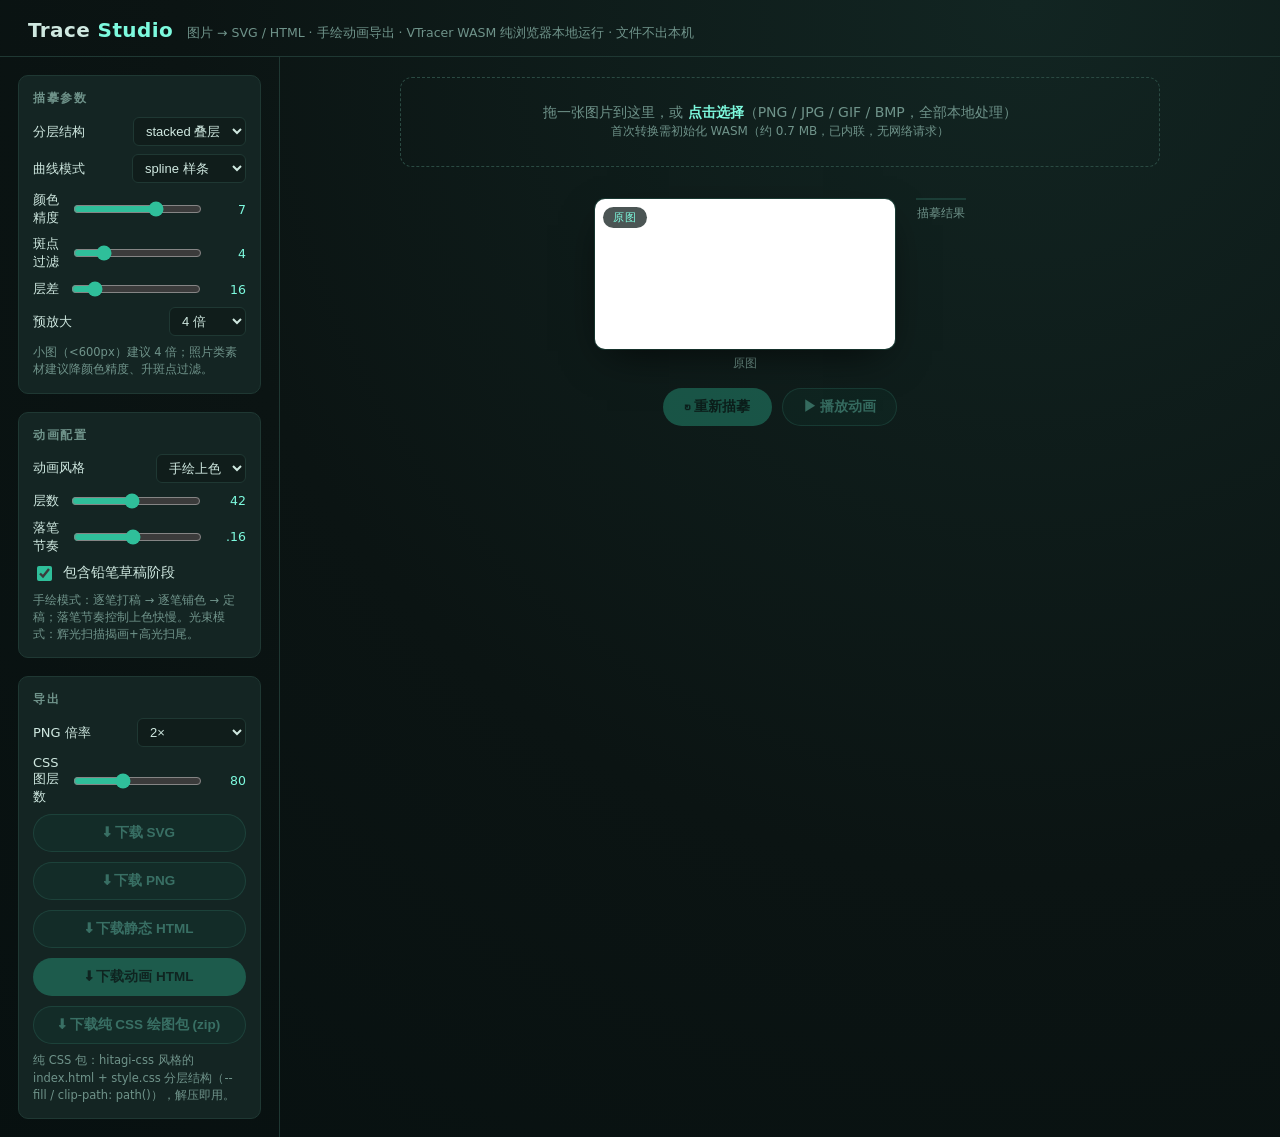
<file: index.html>
<!doctype html>
<html lang="zh-CN">
<head>
<meta charset="utf-8">
<meta name="viewport" content="width=device-width, initial-scale=1">
<title>Trace Studio — 图片转 SVG / 动画 HTML</title>
<link rel="stylesheet" href="css/main.css">
</head>
<body>
<header>
  <h1>Trace <b>Studio</b></h1>
  <span>图片 → SVG / HTML · 手绘动画导出 · VTracer WASM 纯浏览器本地运行 · 文件不出本机</span>
</header>
<div class="layout">
  <aside>
    <div class="sec">
      <h2>描摹参数</h2>
      <div class="row"><label>分层结构</label>
        <select id="hier"><option value="stacked">stacked 叠层</option><option value="cutout">cutout 挖剪</option></select></div>
      <div class="row"><label>曲线模式</label>
        <select id="mode"><option value="spline">spline 样条</option><option value="polygon">polygon 折线</option><option value="none">none 像素</option></select></div>
      <div class="row"><label>颜色精度</label><input type="range" id="cp" min="1" max="10" value="7"><span class="val" id="cpv">7</span></div>
      <div class="row"><label>斑点过滤</label><input type="range" id="fs" min="0" max="20" value="4"><span class="val" id="fsv">4</span></div>
      <div class="row"><label>层差</label><input type="range" id="ld" min="2" value="16"><span class="val" id="ldv">16</span></div>
      <div class="row"><label>预放大</label>
        <select id="upscale"><option value="1">不放大</option><option value="2">2 倍</option><option value="4" selected>4 倍</option></select></div>
      <div class="hint">小图（&lt;600px）建议 4 倍；照片类素材建议降颜色精度、升斑点过滤。</div>
    </div>
    <div class="sec">
      <h2>动画配置</h2>
      <div class="row"><label>动画风格</label>
        <select id="anim">
          <option value="paint">手绘上色</option>
          <option value="beam">光束扫描</option>
        </select></div>
      <div class="row"><label>层数</label><input type="range" id="layers" min="8" max="80" value="42"><span class="val" id="layersv">42</span></div>
      <div class="row"><label>落笔节奏</label><input type="range" id="stagger" min="4" max="30" value="16"><span class="val" id="staggerv">.16</span></div>
      <div class="check"><input type="checkbox" id="sketch" checked><label for="sketch">包含铅笔草稿阶段</label></div>
      <div class="hint">手绘模式：逐笔打稿 → 逐笔铺色 → 定稿；落笔节奏控制上色快慢。光束模式：辉光扫描揭画+高光扫尾。</div>
    </div>
    <div class="sec">
      <h2>导出</h2>
      <div class="row"><label>PNG 倍率</label>
        <select id="pngscale"><option value="1">1× 工作尺寸</option><option value="2" selected>2×</option><option value="4">4×</option></select></div>
      <div class="row"><label>CSS 图层数</label><input type="range" id="csslayers" min="10" max="200" value="80"><span class="val" id="csslayersv">80</span></div>
      <div class="btns" style="flex-direction:column; align-items:stretch">
        <button class="bt" id="dlsvg" disabled>⬇ 下载 SVG</button>
        <button class="bt" id="dlpng" disabled>⬇ 下载 PNG</button>
        <button class="bt" id="dlstatic" disabled>⬇ 下载静态 HTML</button>
        <button class="bt primary" id="dlanim" disabled>⬇ 下载动画 HTML</button>
        <button class="bt" id="dlcsszip" disabled>⬇ 下载纯 CSS 绘图包 (zip)</button>
      </div>
      <div class="hint">纯 CSS 包：hitagi-css 风格的 index.html + style.css 分层结构（--fill / clip-path: path()），解压即用。</div>
    </div>
  </aside>
  <main>
    <div class="drop" id="drop">
      拖一张图片到这里，或 <b>点击选择</b>（PNG / JPG / GIF / BMP，全部本地处理）<br>
      <span style="font-size:12px">首次转换需初始化 WASM（约 0.7 MB，已内联，无网络请求）</span>
      <input type="file" id="file" accept="image/*" hidden>
    </div>
    <div class="stats" id="stats" hidden></div>
    <div class="pv-wrap" id="pvwrap" hidden>
      <div>
        <div class="pv" id="pvSrc"><canvas id="cvSrc"></canvas><span class="tag">原图</span></div>
        <div class="pv-title">原图</div>
      </div>
      <div>
        <div class="pv" id="pvOut"><span class="tag" id="pvOutTag">SVG</span></div>
        <div class="pv-title" id="pvOutTitle">描摹结果</div>
      </div>
    </div>
    <div class="btns">
      <button class="bt primary" id="retrace" disabled>↻ 重新描摹</button>
      <button class="bt" id="replay" disabled>▶ 播放动画</button>
    </div>
    <div id="log"></div>
  </main>
</div>

<script src="js/vtracer-wasm.js"></script>
<script src="js/app.js"></script>
</body>
</html>
</file>
<file: css/main.css>
/* ============================================================
 * Trace Studio：离线单文件工具
 * 功能1：图片 -> SVG / 静态 HTML（VTracer WASM 浏览器端描摹）
 * 功能2：把描摹结果编排成手绘过程动画，导出独立 HTML
 * ============================================================ */
:root {
  --bg0: #0b1413; --bg1: #101d1b; --panel: #142523; --line: #1f3833;
  --txt: #cfe8e0; --dim: #6f938a; --acc: #2fbf9a; --acc2: #7dfade; --warn: #e8b34b;
}
* { box-sizing: border-box; }
html, body { margin: 0; min-height: 100%; }
body {
  background: radial-gradient(120% 140% at 80% 0%, #122522 0%, var(--bg0) 55%, #071010 100%);
  color: var(--txt);
  font-family: "Segoe UI", system-ui, sans-serif;
  font-size: 14px;
}
header {
  padding: 18px 28px 14px;
  border-bottom: 1px solid var(--line);
  display: flex; align-items: baseline; gap: 14px; flex-wrap: wrap;
}
header h1 { margin: 0; font-size: 20px; letter-spacing: .02em; }
header h1 b { color: var(--acc2); }
header span { color: var(--dim); font-size: 12.5px; }
.layout { display: grid; grid-template-columns: 280px 1fr; min-height: calc(100vh - 62px); }
/* ---------- 侧栏 ---------- */
aside { border-right: 1px solid var(--line); padding: 18px; display: flex; flex-direction: column; gap: 18px; }
.sec { background: var(--panel); border: 1px solid var(--line); border-radius: 10px; padding: 14px; }
.sec h2 { margin: 0 0 10px; font-size: 12px; letter-spacing: .14em; text-transform: uppercase; color: var(--dim); }
.row { display: flex; align-items: center; justify-content: space-between; gap: 8px; margin: 8px 0; }
.row label { color: var(--txt); font-size: 13px; }
.row .val { color: var(--acc2); font-variant-numeric: tabular-nums; font-size: 12.5px; min-width: 34px; text-align: right; }
input[type=range] { width: 130px; accent-color: var(--acc); }
select {
  background: var(--bg1); color: var(--txt); border: 1px solid var(--line);
  border-radius: 6px; padding: 5px 8px; font-size: 13px;
}
.check { display: flex; align-items: center; gap: 8px; margin: 8px 0; cursor: pointer; }
.check input { accent-color: var(--acc); width: 15px; height: 15px; }
.hint { color: var(--dim); font-size: 11.5px; line-height: 1.5; margin-top: 8px; }
/* ---------- 主区 ---------- */
main { padding: 20px 26px 40px; display: flex; flex-direction: column; gap: 16px; align-items: center; }
.drop {
  width: min(760px, 100%); border: 1.5px dashed #2a4a42; border-radius: 12px;
  padding: 26px 20px; text-align: center; color: var(--dim); cursor: pointer;
  transition: border-color .2s, background .2s;
}
.drop:hover, .drop.over { border-color: var(--acc); background: rgba(47,191,154,.06); color: var(--txt); }
.drop b { color: var(--acc2); }
.stats { display: flex; gap: 10px; flex-wrap: wrap; justify-content: center; }
.chip { background: var(--panel); border: 1px solid var(--line); border-radius: 99px; padding: 5px 14px; font-size: 12.5px; color: var(--txt); }
.chip b { color: var(--acc2); font-variant-numeric: tabular-nums; }
.pv-wrap { display: grid; grid-template-columns: auto auto; gap: 22px; align-items: start; justify-content: center; }
@media (max-width: 860px) {
  .layout { grid-template-columns: 1fr; }
  aside { order: 2; border-right: none; border-top: 1px solid var(--line); }
  main { order: 1; padding: 14px 12px 32px; }
  .pv-wrap { grid-template-columns: 1fr; gap: 16px; justify-items: center; }
  header { padding: 14px 16px 12px; }
  .drop { padding: 20px 12px; }
}
.pv {
  position: relative; overflow: hidden; border-radius: 10px; background: #fff;
  box-shadow: 0 0 0 1px rgba(94,234,200,.14), 0 14px 40px -12px rgba(0,0,0,.7);
}
.pv svg { display: block; width: 100%; height: 100%; }
.pv canvas { display: block; max-width: 100%; }
.pv .tag {
  position: absolute; left: 8px; top: 8px; background: rgba(6,20,19,.72); color: var(--acc2);
  font-size: 11px; padding: 3px 10px; border-radius: 99px; letter-spacing: .08em; z-index: 2;
}
.pv-src-tag { position: absolute; }
.pv-title { text-align: center; color: var(--dim); font-size: 12px; margin-top: 6px; }
.btns { display: flex; gap: 10px; flex-wrap: wrap; justify-content: center; }
button.bt {
  appearance: none; border: 1px solid rgba(94,234,200,.35); cursor: pointer;
  padding: 9px 20px; border-radius: 99px; font-size: 13.5px; font-weight: 600;
  background: rgba(23,168,132,.16); color: var(--acc2);
  transition: transform .15s, background .15s, box-shadow .15s;
}
button.bt:hover:not(:disabled) { transform: translateY(-1px); background: rgba(23,168,132,.3); box-shadow: 0 0 22px -4px rgba(63,246,211,.5); }
button.bt:disabled { opacity: .35; cursor: not-allowed; }
button.bt.primary { background: var(--acc); color: #06231c; border-color: transparent; }
button.bt.primary:hover:not(:disabled) { background: #35d1a9; }
.spin {
  width: 15px; height: 15px; border: 2px solid rgba(125,250,222,.25); border-top-color: var(--acc2);
  border-radius: 50%; display: inline-block; vertical-align: -3px; margin-right: 7px;
  animation: rot .8s linear infinite;
}
@keyframes rot { to { transform: rotate(360deg); } }
#log { color: var(--dim); font-size: 12.5px; min-height: 18px; text-align: center; }
/* ---------- 预览动画内的元素 ---------- */
.skb path { fill: none; stroke: #9aa1a8; stroke-width: var(--skb-w, 1.8); stroke-linejoin: round; stroke-linecap: round; stroke-dasharray: 1; stroke-dashoffset: 1; }
.playing .skb path { animation: draw .34s ease-out both; animation-delay: calc(.2s + var(--i) * .11s); }
.playing .skst { animation: skst-out .8s ease both var(--out); }
@keyframes draw { to { stroke-dashoffset: 0; } }
@keyframes skst-out { from { opacity: 1; } to { opacity: 0; } }
/* 图层原地落笔：短淡入，无位移无缩放。不用 clip-path——它在 SVG 上
   逐帧重栅格化，大 viewBox 非整数缩放时每帧像素吸附漂移 -> 抖动。 */
/* 逐笔上色：每条路径单独落点，延迟 --d / 时长 --f 逐路径内联指定 */
.ps { }
.playing .ps { animation: pg-in var(--f, .22s) ease-out both; animation-delay: var(--d); }
@keyframes pg-in { from { opacity: 0; } to { opacity: 1; } }
.playing #art { animation: settle .9s ease-out forwards; animation-delay: var(--settle); }
@keyframes settle { from { filter: saturate(.95) brightness(1.02); } to { filter: none; } }
/* 光束模式 */
.beam-svg {
  transform: scale(1.06); filter: brightness(.85) saturate(.95);
  -webkit-mask-image: linear-gradient(105deg,#000 42%,rgba(0,0,0,.35) 50%,transparent 58%);
          mask-image: linear-gradient(105deg,#000 42%,rgba(0,0,0,.35) 50%,transparent 58%);
  -webkit-mask-size: 260% 100%; mask-size: 260% 100%; -webkit-mask-repeat: no-repeat; mask-repeat: no-repeat;
}
.playing .beam-svg { animation: reveal 2.6s cubic-bezier(.55,.06,.28,.99) forwards, bzoom 3.4s cubic-bezier(.2,.6,.2,1) forwards, bbright 3.4s ease forwards; }
@keyframes reveal { from { -webkit-mask-position: 100% 0; mask-position: 100% 0; } to { -webkit-mask-position: 0% 0; mask-position: 0% 0; } }
@keyframes bzoom { to { transform: scale(1); } }
@keyframes bbright { to { filter: brightness(1) saturate(1); } }
.glow {
  position: absolute; top: -10%; bottom: -10%; left: 0; width: 110px; opacity: 0; pointer-events: none;
  background: linear-gradient(90deg, transparent 0%, rgba(63,246,211,.06) 25%, rgba(63,246,211,.55) 55%, rgba(255,255,255,.95) 60%, rgba(63,246,211,.55) 65%, transparent 100%);
  filter: blur(7px); mix-blend-mode: screen;
}
.playing .glow { animation: sweep 2.6s cubic-bezier(.55,.06,.28,.99) forwards; }
.shine {
  position: absolute; inset: 0; opacity: 0; pointer-events: none; mix-blend-mode: screen;
  background: linear-gradient(75deg, transparent 30%, rgba(255,255,255,.10) 42%, rgba(210,255,245,.35) 50%, rgba(255,255,255,.10) 58%, transparent 70%);
}
.playing .shine { animation: shine2 1.1s cubic-bezier(.4,.05,.3,1) 2.9s forwards; }
@keyframes shine2 { 0% { opacity: 0; transform: translateX(-130%); } 25% { opacity: .75; } 100% { opacity: 0; transform: translateX(130%); } }
@keyframes sweep { 0% { transform: translateX(-160px); opacity: 0; } 6% { opacity: 1; } 92% { opacity: 1; } 100% { transform: translateX(calc(100cqw + 60px)); opacity: 0; } }
@media (prefers-reduced-motion: reduce) {
  .pg, .ps { animation: none !important; opacity: 1 !important; }
  #art { animation: none !important; }
}
</file>
